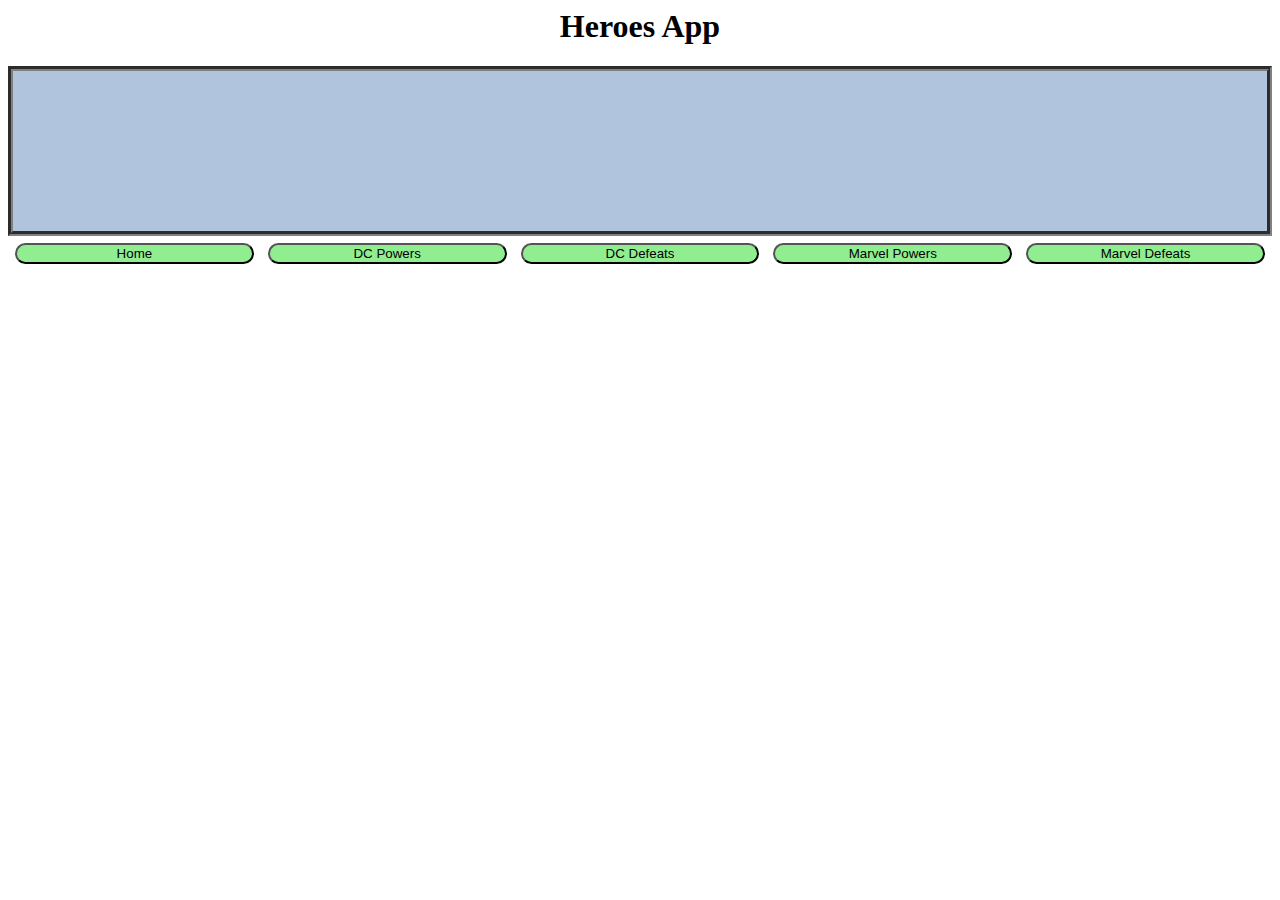
<file: index.html>
<!--
	name: Jebediah Robertson
	pawprint: jsr8d3
	date: 4/4/19
-->

<DOCTYPE html>
<html lang="en">
<head>
	<title>Challenge 9</title>
	<meta charset="utf-8">
	<script src="retrieveData.js"></script>
	<link href="ajax.css" rel="stylesheet">
</head>
<body>
	<h1>Heroes App</h1>
	<div id="hold">
		<div id="content">
		</div>
		<div id="buttonHolder">
			<button type="button" onclick="getHomeData()">Home</button>
			<button type="button" onclick="getDCPowers()">DC Powers</button>
			<button type="button" onclick="getDCDefeats()">DC Defeats</button>
			<button type="button" onclick="getMarvelPowers()">Marvel Powers</button>
			<button type="button" onclick="getMarvelDefeats()">Marvel Defeats</button>
		</div>
	</div>
</body>
</html>
</file>
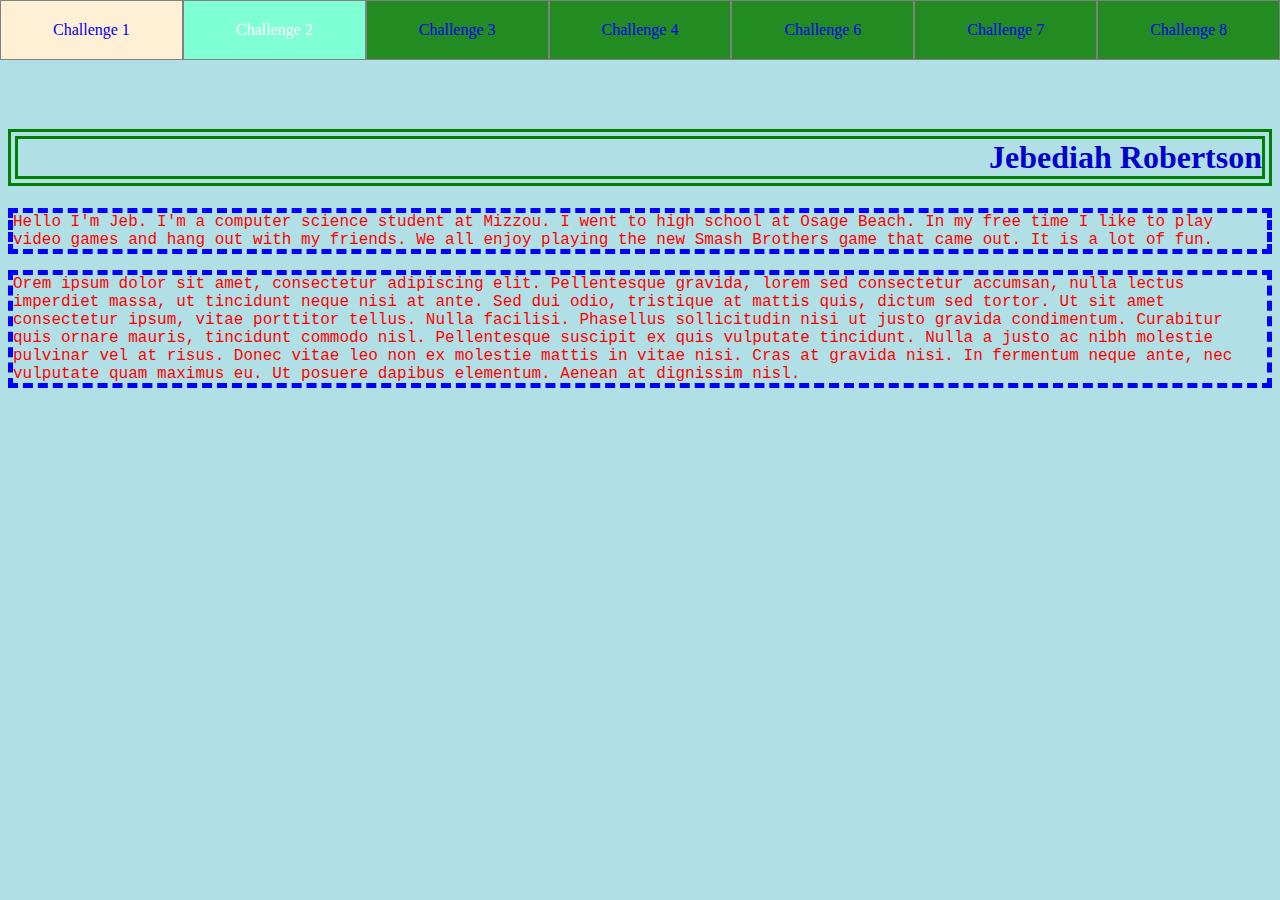
<file: Challenge 2/Jsr8d3HNavbarBio.html>
﻿<!--
  name: Jebediah Robertson
  pawprint: jsr8d3
  date: 2/1/19
-->

<!DOCTYPE html>
<html lang="en">
<head>
    <meta charset="utf-8">
    <title>Challenge2</title>
    <style>

        ul {
            background-color: gray;
        }

        li {
            display: inline;
        }

        .active {
            background-color: green;
            color: white;
        }

            .active:hover {
                background-color: yellow;
            }

        li:hover {
            background-color: yellow;
        }

        .header {
            color: #0000CC;
            text-align: right;
            border: 10px double green;
        }

        .bio {
            border: 5px dashed blue;
            color: red;
            font-family: courier;
        }

        body {
            background-color: powderblue;
            ;
        }
    </style>
    <link rel="stylesheet" href="../index.css" />
</head>

  <body>
      <!-- Navbar-->
      <nav>
          <ul class="navContainer">
              <li><a href="../Challenge%201/Jsr8d3SettingUp.html">Challenge 1</a> </li>
              <li><a href="../Challenge%202/Jsr8d3HNavbarBio.html" class="active">Challenge 2</a> </li>
              <li><a href="../Challenge%203/Jsr8d3Columns.html">Challenge 3</a> </li>
              <li><a href="../Challenge%204/Jsr8d3Tables.html">Challenge 4</a> </li>
              <li><a href="../Challenge%206/Jsr8d3Editor.html">Challenge 6</a> </li>
              <li><a href="../Challenge%207/index.html">Challenge 7</a></li>
              <li><a href="../Challenge%208/index.php">Challenge 8</a></li>  
          </ul>
      </nav>

      <h1 class="header">Jebediah Robertson</h1>
      <p class="bio">
          Hello I'm Jeb. I'm a computer science student at Mizzou. I went to high school
          at Osage Beach. In my free time I like to play video games and hang out with
          my friends. We all enjoy playing the new Smash Brothers game that came out.
          It is a lot of fun.
      </p>
      <p class="bio">
          Orem ipsum dolor sit amet, consectetur adipiscing elit. Pellentesque gravida, lorem sed consectetur accumsan, nulla lectus imperdiet massa, ut tincidunt neque nisi at ante. Sed dui odio, tristique at mattis quis, dictum sed tortor. Ut sit amet consectetur ipsum, vitae porttitor tellus. Nulla facilisi. Phasellus sollicitudin nisi ut justo gravida condimentum. Curabitur quis ornare mauris, tincidunt commodo nisl. Pellentesque suscipit ex quis vulputate tincidunt. Nulla a justo ac nibh molestie pulvinar vel at risus. Donec vitae leo non ex molestie mattis in vitae nisi. Cras at gravida nisi. In fermentum neque ante, nec vulputate quam maximus eu. Ut posuere dapibus elementum. Aenean at dignissim nisl.
      </p>
  </body>
</html>
</file>
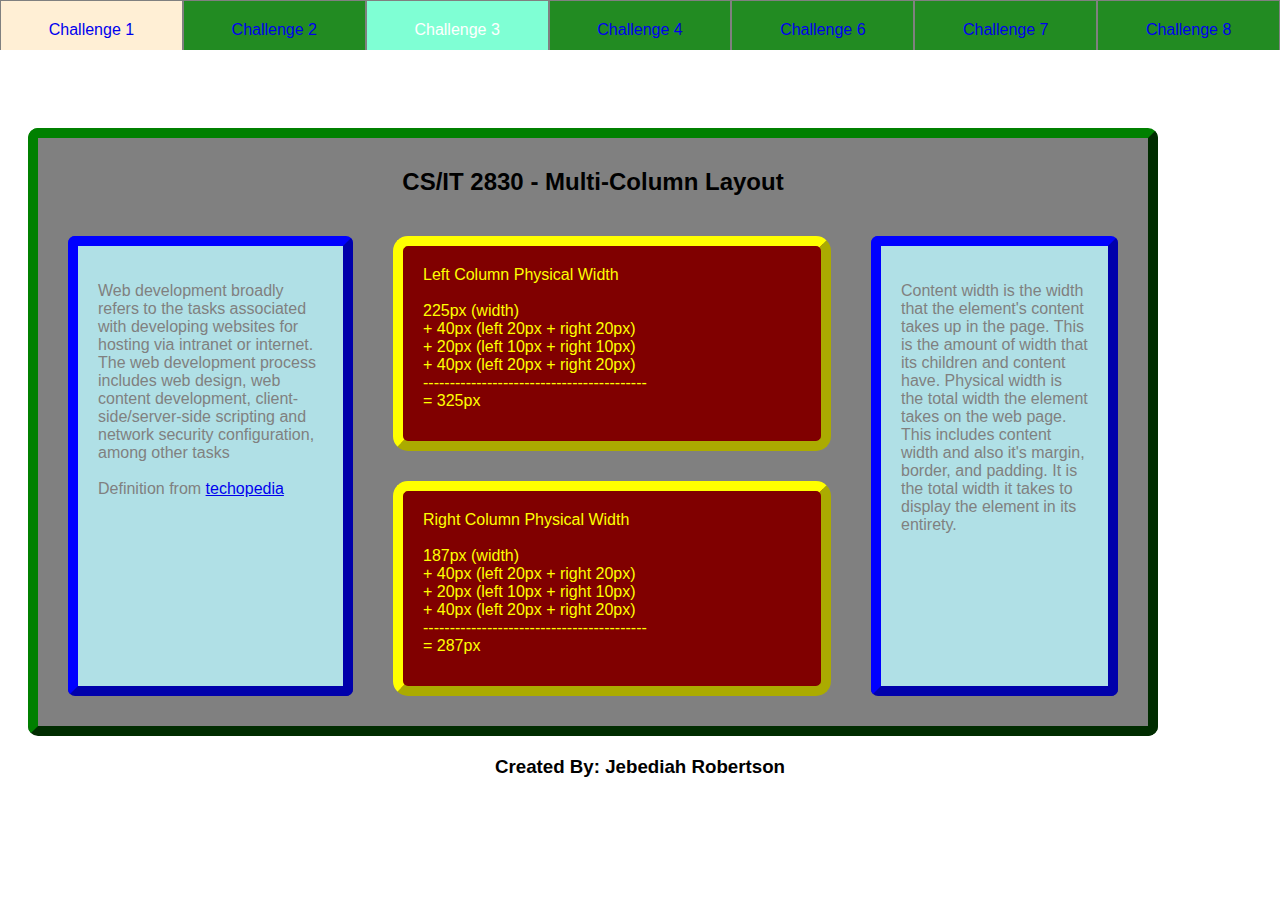
<file: Challenge 3/Jsr8d3Columns.html>
﻿<!--
  Name: Jebediah Robertson
  Pawprint: jsr8d3
  Date: 2/8/19
  Challenge 3: Multi-Column Layout
-->
<!DOCTYPE html>
<html lang="en">
<head>
    <meta charset="utf-8" />
    <title>
        Challenge 3
    </title>
    <link rel="stylesheet" href="Columns.css">
    <link rel="stylesheet" href="../index.css" />
</head>
  <body>
      <!--Navbar /*refrence for using navbar https://www.w3schools.com/css/css_navbar.asp*/-->
      <nav>
          <ul class="navContainer">
              <li><a href="../Challenge%201/Jsr8d3SettingUp.html">Challenge 1</a> </li>
              <li><a href="../Challenge%202/Jsr8d3HNavbarBio.html">Challenge 2</a> </li>
              <li><a href="../Challenge%203/Jsr8d3Columns.html" class="active">Challenge 3</a> </li>
              <li><a href="../Challenge%204/Jsr8d3Tables.html">Challenge 4</a> </li>
              <li><a href="../Challenge%206/Jsr8d3Editor.html">Challenge 6</a> </li>
              <li><a href="../Challenge%207/index.html">Challenge 7</a></li>
              <li><a href="../Challenge%208/index.php">Challenge 8</a></li>
          </ul>
      </nav>
      <!-- End NavBar -->

      <div id="MainWrapper" class="clearHack">
          <h2 class="header">CS/IT 2830 - Multi-Column Layout</h2>

          <div id="LeftColumn" class="columns">
              <p>
                  Web development broadly refers to the tasks associated with
                  developing websites for hosting via intranet or internet. The web
                  development process includes web design, web content development,
                  client-side/server-side scripting and network security configuration,
                  among other tasks
                  <br><br>
                  Definition from <a href="https://www.techopedia.com/definition/23889/web-development">techopedia</a>
              </p>
          </div>

          <div id="RowWrapper" class="columns">
              <!--refrence for calculation https://www.w3schools.com/Css/css_boxmodel.asp-->
              <!--Calculate left column-->
              <div class="rows" id="topRow">
                  Left Column Physical Width<br><br>
                  225px (width)<br>
                  + 40px (left 20px + right 20px)<br>
                  + 20px (left 10px + right 10px)<br>
                  + 40px (left 20px + right 20px)<br>
                  ------------------------------------------<br>
                  = 325px
              </div>
              <!--Calculate right column-->
              <div class="rows">
                  Right Column Physical Width<br><br>
                  187px (width)<br>
                  + 40px (left 20px + right 20px)<br>
                  + 20px (left 10px + right 10px)<br>
                  + 40px (left 20px + right 20px)<br>
                  ------------------------------------------<br>
                  = 287px
              </div>
          </div>

          <div id="RightColumn" class="columns">
              <p>
                  Content width is the width that the element's content takes up in the
                  page. This is the amount of width that its children and content have.
                  Physical width is the total width the element takes on the web page. This
                  includes content width and also it's margin, border, and padding. It is the
                  total width it takes to display the element in its entirety.
              </p>
          </div>

      </div>
      <h3 class="header">
          Created By: Jebediah Robertson
      </h3>
  </body>
</html>
</file>
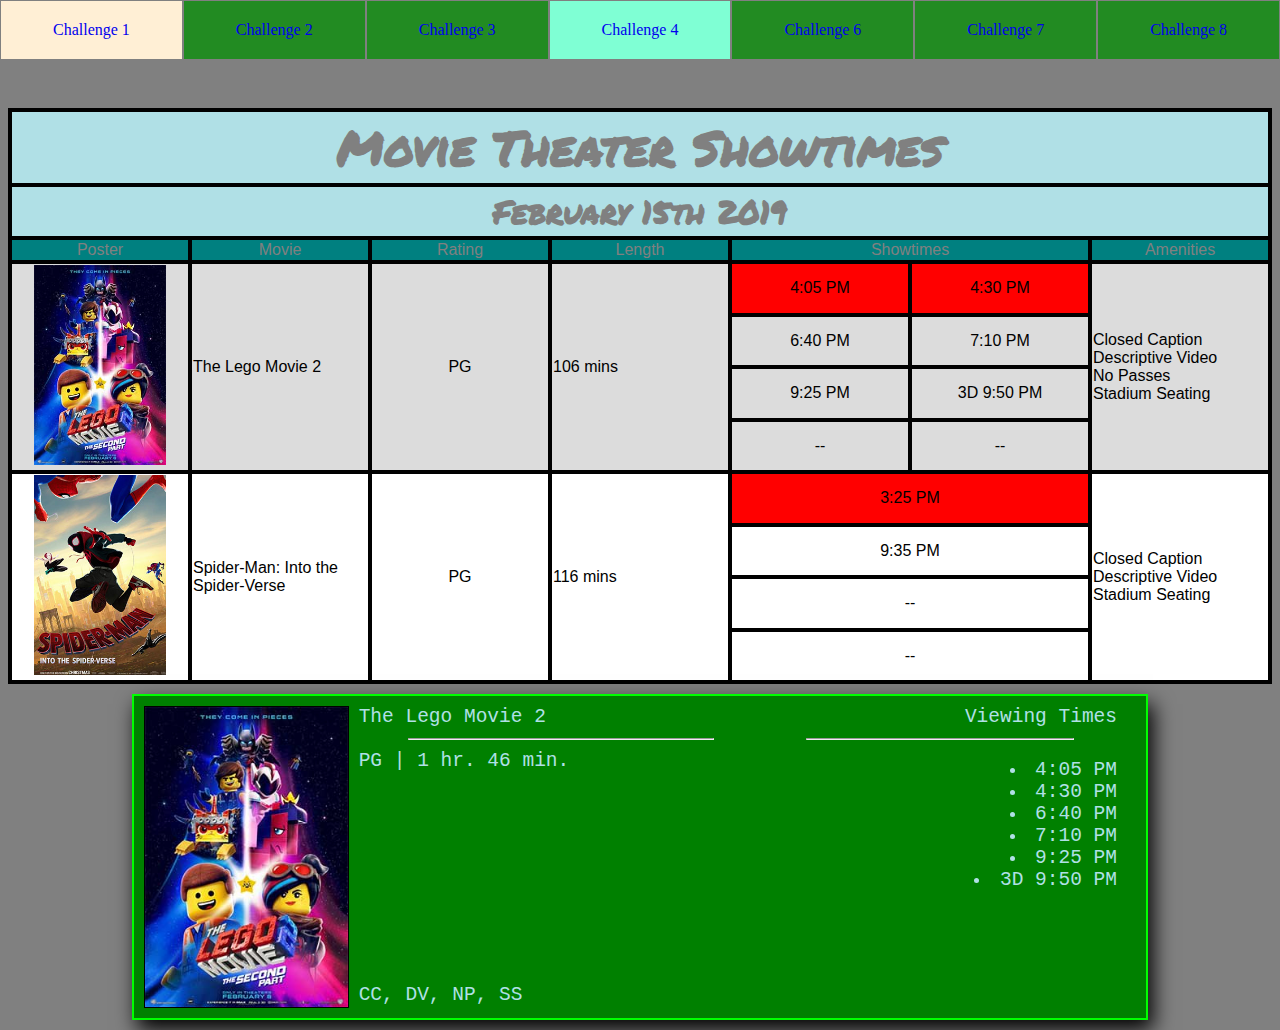
<file: Challenge 4/Jsr8d3Tables.html>
﻿<!--
  name: Jebediah Robertson
  pawprint: Jsr8d3
  date: 2/15/19
-->
<!DOCTYPE html>
<html lang="en">

<head>
    <meta charset="utf-8" />
    <title>
        Challenge 3
    </title>
    <link rel="stylesheet" href="Tables.css" />
    <link rel="stylesheet" href="../index.css" />
</head>

<body>
    <nav>
        <ul class="navContainer">
            <li><a href="../Challenge%201/Jsr8d3SettingUp.html">Challenge 1</a> </li>
            <li><a href="../Challenge%202/Jsr8d3HNavbarBio.html">Challenge 2</a> </li>
            <li><a href="../Challenge%203/Jsr8d3Columns.html">Challenge 3</a> </li>
            <li><a href="../Challenge%204/Jsr8d3Tables.html" class="active">Challenge 4</a> </li>
            <li><a href="../Challenge%206/Jsr8d3Editor.html">Challenge 6</a> </li>
            <li><a href="../Challenge%207/index.html">Challenge 7</a></li>
            <li><a href="../Challenge%208/index.php">Challenge 8</a></li>
        </ul>
    </nav>
    <!--Use HTMLTables.pdf for creating the table and the colspan and rowspan-->
    <table id="Showtimes">
        <tr>
            <th colspan="7" id="MovieHeader">Movie Theater Showtimes</th>
        </tr>
        <tr>
            <th colspan="7" id="DateHeader">February 15th 2019</th>
        </tr>
        <tr id="ColumnHeads">
            <td>Poster</td>
            <td>Movie</td>
            <td>Rating</td>
            <td>Length</td>
            <td colspan="2">Showtimes</td>
            <td>Amenities</td>
        </tr>
        <tr>
            <td rowspan="4"><img src="lego.jpg" alt="Lego Movie" /></td>
            <td rowspan="4">The Lego Movie 2</td>
            <td rowspan="4">PG</td>
            <td rowspan="4">106 mins</td>
            <td class="RedHighlight">4:05 PM</td>
            <td class="RedHighlight">4:30 PM</td>
            <td rowspan="4">Closed Caption<br>Descriptive Video<br>No Passes<br>Stadium Seating</td>
        </tr>
        <tr>
            <td>6:40 PM</td>
            <td>7:10 PM</td>
        </tr>
        <tr>
            <td>9:25 PM</td>
            <td>3D 9:50 PM</td>
        </tr>
        <tr>
            <td>--</td>
            <td>--</td>
        </tr>

        <tr>
            <td rowspan="4"><img src="spiderman.jpg" alt="SpiderMan Movie" /></td>
            <td rowspan="4">Spider-Man: Into the Spider-Verse</td>
            <td rowspan="4">PG</td>
            <td rowspan="4">116 mins</td>
            <td class="RedHighlight" colspan="2">3:25 PM</td>
            <td rowspan="4">Closed Caption<br>Descriptive Video<br>Stadium Seating</td>
        </tr>
        <tr>
            <td colspan="2">9:35 PM</td>
        </tr>
        <tr>
            <td colspan="2">--</td>
        </tr>
        <tr>
            <td colspan="2">--</td>
        </tr>
    </table>

    <div id="Container" class="clearHack">
        <img src="lego.jpg" alt="Lego Movie" />
        <div id="InformationDiv">
            The Lego Movie 2
            <hr>
            PG | 1 hr. 46 min.
            <p>
                CC, DV, NP, SS
            </p>
        </div>
        <div id="TimeInformationDiv">
            Viewing Times
            <hr>
            <ul>
                <li>4:05 PM</li>
                <li>4:30 PM</li>
                <li>6:40 PM</li>
                <li>7:10 PM</li>
                <li>9:25 PM</li>
                <li>3D 9:50 PM</li>
            </ul>
        </div>
    </div>
</body>

</html>
</file>
<file: ajax.css>
#content{
    background-color: lightsteelblue;
    height: 10em;

    color: white;
    border: 5px groove gray;
}

#buttonHolder{
    display: flex;
    flex-wrap: wrap;
}

#buttonHolder button{
    flex: 1;

    height: 5%;
    border-radius: 20px;
    margin: 7px;
    background-color: lightgreen;
}

#hold {
    flex-direction: column;
    align-items: center;


}

h1 {
    text-align: center;
}
</file>
<file: index.css>
body{
    padding-top: 100px;
}
.navContainer {
    position: fixed;
    top: 0;
    left: 0;
    width: 100%;
    display: flex;
    flex-flow: row wrap;
    justify-content: flex-start;
    

    padding: 0;
    margin: 0;
    list-style: none;
    text-decoration: none;
    color: aqua;
}

.navContainer li{
    flex: 1;

    display: flex;
    justify-content: center;
    align-items: baseline;

    height: 50px;
}

.navContainer a{
    display: inline-block;

    flex: 1;
    text-decoration: none;
    background-color: forestgreen;
    border: 1px solid gray;
    padding: 20px 10px;
    text-align: center;
}

.navContainer a:hover{
    background-color: papayawhip;
}

a.active{
    background-color:aquamarine;
}
</file>
<file: Challenge 3/Columns.css>
body{
  font-family: sans-serif;

}

/*refrence for using navbar https://www.w3schools.com/css/css_navbar.asp*/

ul {
  background-color: gray;
  list-style-type: none;
  margin: 0;
  padding: 0;
  overflow: hidden;
}

li {
    float: left;
}

li  a{
  display: block;
  padding: 8px 16px;
  text-decoration: none;
  padding: 14px 16px;
}

.active {
  background-color: green;
  color: white;
}

.active:hover {
  background-color: yellow;
}

li a:hover {
  background-color: yellow;
}
/* end refrence for using navbar https://www.w3schools.com/css/css_navbar.asp*/

/*refrence for using float to make columns https://www.w3schools.com/css/css_float.asp*/

.clearHack::after {
  content: "";
  clear: both;
  display: table;
}

.columns{
  float: left;
}

/*end of using https://www.w3schools.com/css/css_float.asp*/

.header{
  text-align: center;
}

.rows{
  width: 378px;
  height: 155px;
  padding: 20px;
  border: 10px outset yellow;
  border-radius: 15px;

  background-color: #800000;
  color: yellow;
}

#topRow{
  margin-bottom: 30px;
}

#MainWrapper{
  width: 1090px;
  border: 10px outset green;
  border-radius: 10px;
  padding: 10px;
  margin: 20px;
  background-color: gray;
  animation-name: filling;
  animation-duration: 10s;
}

@keyframes filling {

  0% {background-color: gray;}
  10% {background-image: linear-gradient(blue 10%, gray);}
  20% {background-image: linear-gradient(blue 20%, gray);}
  30% {background-image: linear-gradient(blue 30%, gray);}
  40% {background-image: linear-gradient(blue 40%, gray);}
  50% {background-image: linear-gradient(blue 50%, gray);}
  60% {background-image: linear-gradient(blue 60%, gray);}
  70% {background-image: linear-gradient(blue 70%, gray);}
  80% {background-image: linear-gradient(blue 80%, gray);}
  90% {background-image: linear-gradient(blue 90%, gray);}
  100% {background-color: blue;}
}

#RightColumn{
  padding: 20px;
  margin: 20px;
  height: 400px;
  border: 10px outset blue;
  border-radius: 7px;

  width: 187px;

  background-color: powderblue;
}

div div p{
  color: gray;
}

#RowWrapper{
  width: 438px;
  margin: 20px;

}

#LeftColumn{
  padding: 20px;
  margin: 20px;
  height: 400px;
  border: 10px outset blue;
  border-radius: 7px;
  width: 225px;

  background-color: powderblue;
}
</file>
<file: Challenge 4/Tables.css>
body {
  background-color: gray;
}

table#Showtimes{
  width: 100%;
  font-family: Arial, Helvetica, Sans-serif;
  table-layout: fixed;
  empty-cells: show;
}

table, td, th {
  border: 4px solid black;
  border-collapse: collapse;
}

.RedHighlight{
  background-color: red;
}

td img {
  height: 200px;
}


/*Since the each row is actually 4 rows needs to grab all for alternating rows*/
table#Showtimes tr:nth-child(8n+4), table#Showtimes tr:nth-child(8n+5),
 table#Showtimes tr:nth-child(8n+6), table#Showtimes tr:nth-child(8n+7){
  background-color: gainsboro;
}
/*Since the each row is actually 4 rows needs to grab all for alternating rows*/
table#Showtimes tr:nth-child(8n+8), table#Showtimes tr:nth-child(8n+9),
table#Showtimes tr:nth-child(8n+10), table#Showtimes tr:nth-child(8n+11){
  background-color: white;
}

/*Covers all the odd rows. Need to make a few exceptions because the movie times causes a few desired rows to be even*/
table#Showtimes td:nth-child(-n+6):nth-child(odd), td:last-child:nth-child(2), td:nth-last-child(2){
  text-align: center;
}

@font-face{
  font-family: "Permanent Marker";
  src: url("PermanentMarker-Regular.ttf");
}

#Showtimes th{
  background-color: powderblue;
  color: grey;
  font-family: "Permanent Marker", Cursive, Arial;
}

#MovieHeader{
  font-size: 3em;
}

#DateHeader{
  font-size: 2em;
}

#ColumnHeads{
  text-align: center;
  background-color: teal;
  color: gray;
}

#Container{
  width: 80%;
  box-shadow: 5px 10px 20px black;
  margin: auto;
  margin-top: 10px;
  margin-bottom: 10px;
  background-color: green;
  border: 2px solid lime;
  color: powderblue;
}

#Container img, #Container div{
  float: left;
}

#Container img{
  height: 300px;
  width: 20%;
  border: 1px solid black;
  margin: 10px;
}
#InformationDiv{
  height: 300px;
  width: 40%;
  margin-top: 10px;
  font-family: monospace;
  font-size: 1.5em;
  text-align: left;
  position: relative;
}

#TimeInformationDiv ul{
  list-style-position: inside;
}

#InformationDiv p{
  margin: 0;
  position: absolute;
  bottom: 0;
}

hr{
  width: 75%;
}

#TimeInformationDiv{
  width: 35%;
  font-family: monospace;
  font-size: 1.5em;
  margin-top: 10px;
  text-align: right;
}

.clearHack::after {
  content: "";
  clear: both;
  display: table;
}
</file>
